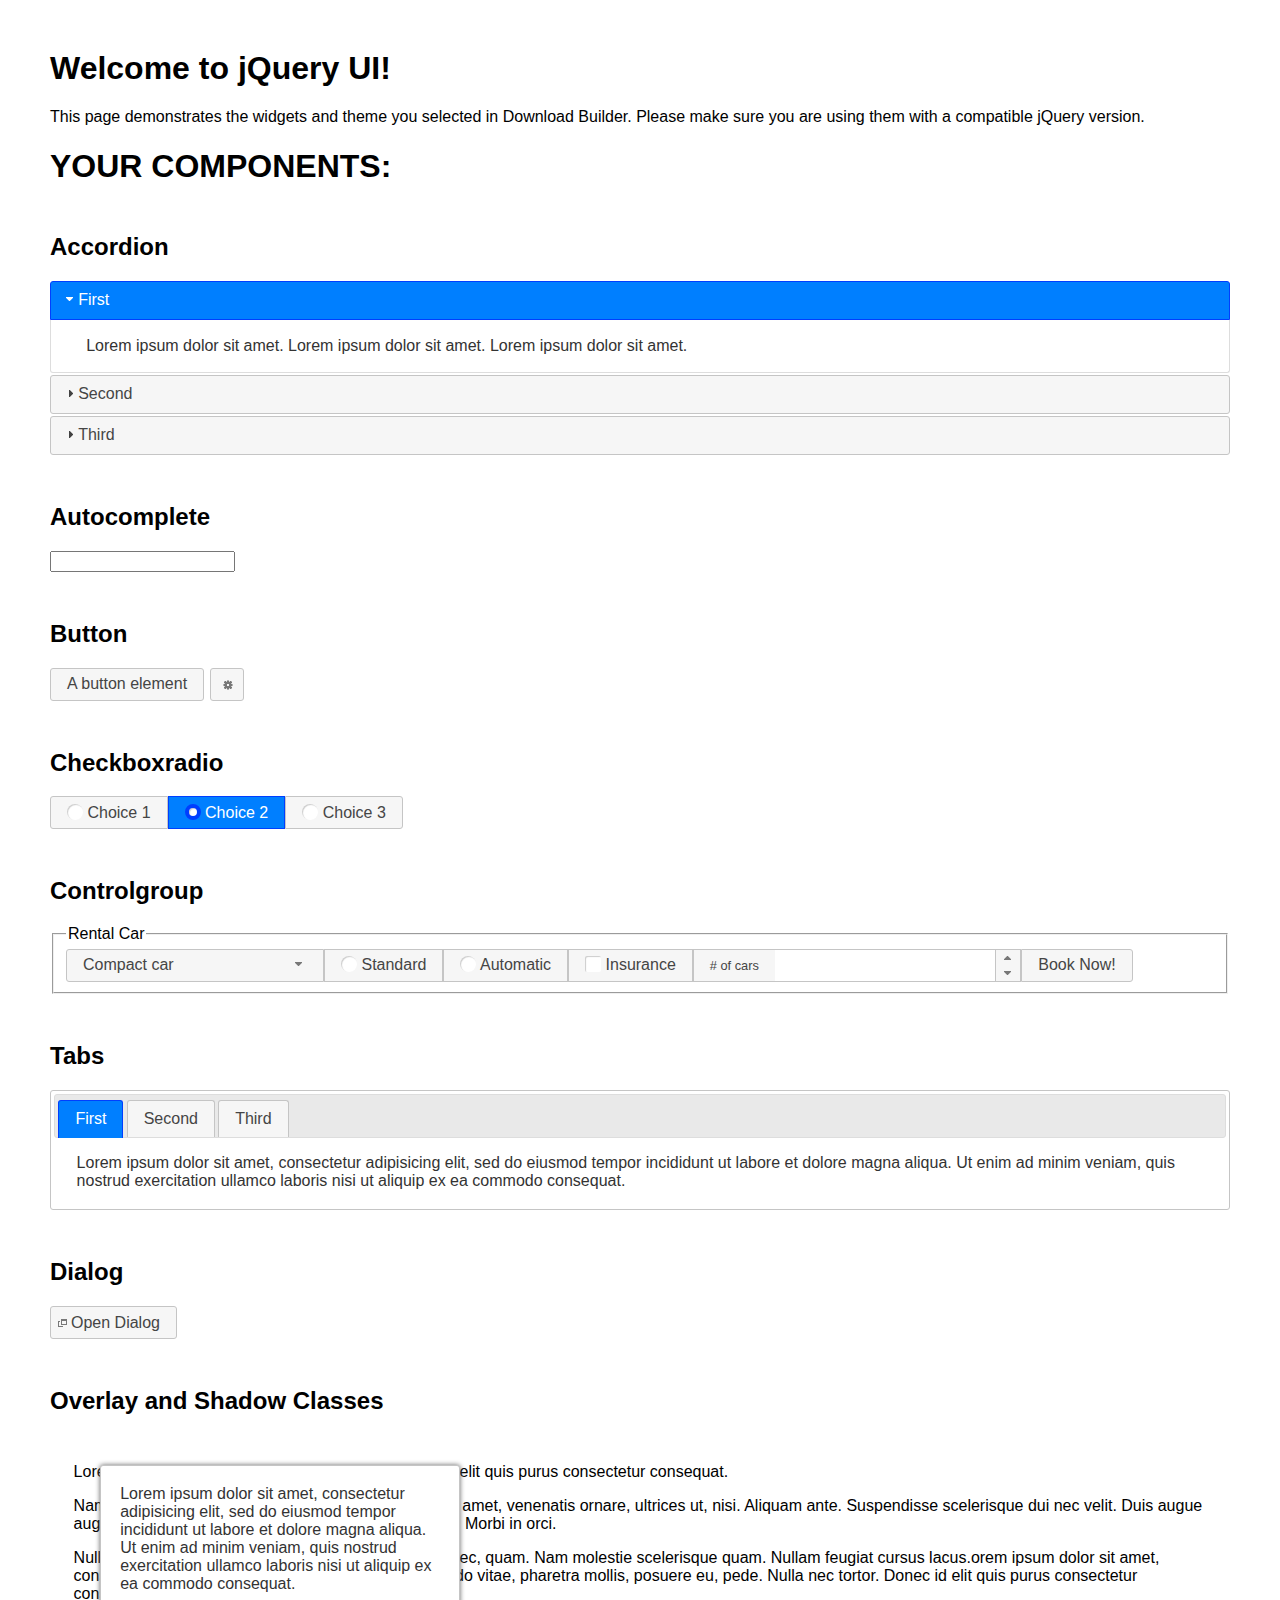
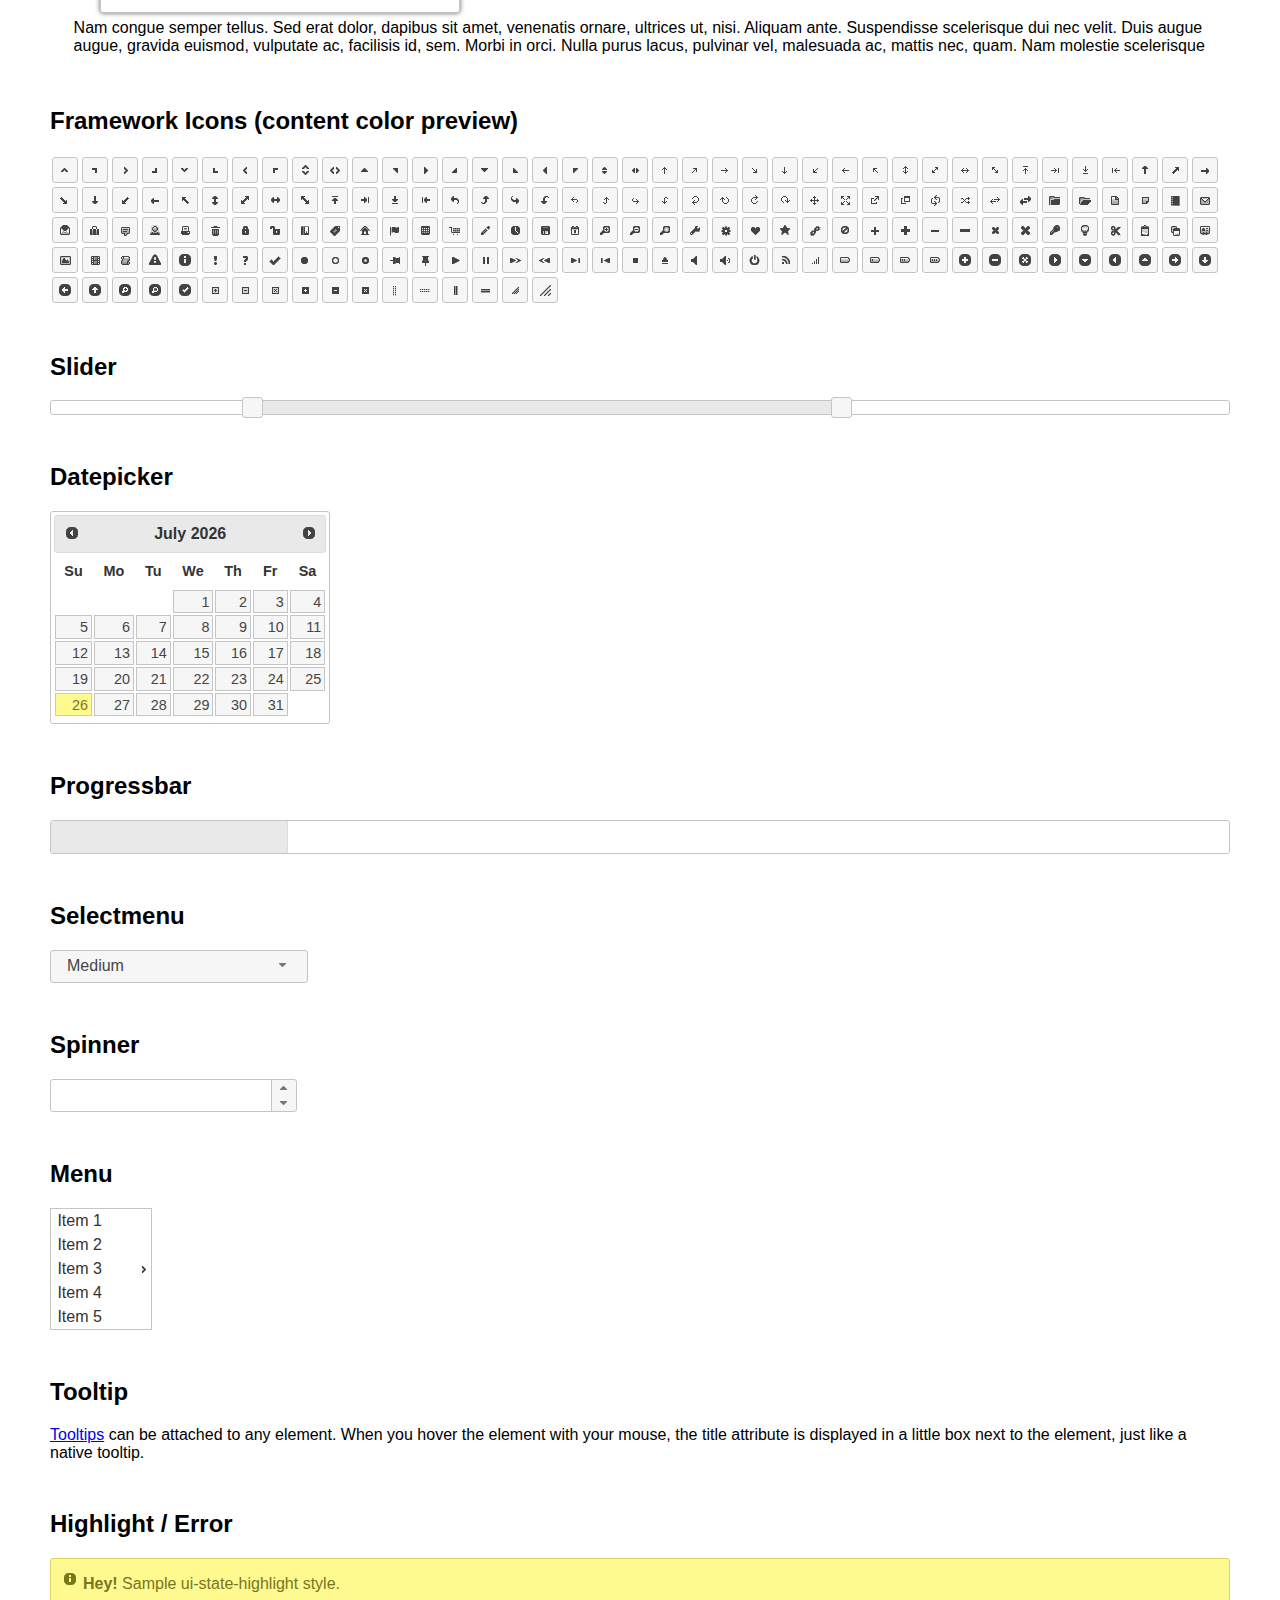
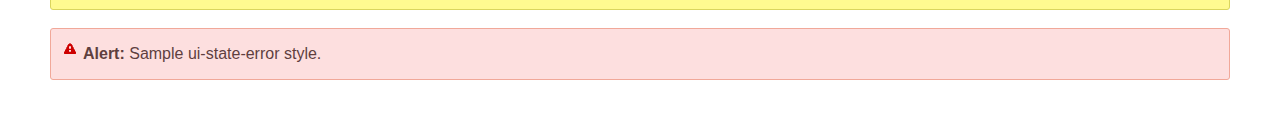
<file: src/main/resources/static/jquery/jquery-ui-1.13.2/index.html>
<!doctype html>
<html lang="us">
<head>
	<meta charset="utf-8">
	<title>jQuery UI Example Page</title>
	<link href="jquery-ui.css" rel="stylesheet">
	<style>
	body{
		font-family: "Trebuchet MS", sans-serif;
		margin: 50px;
	}
	.demoHeaders {
		margin-top: 2em;
	}
	#dialog-link {
		padding: .4em 1em .4em 20px;
		text-decoration: none;
		position: relative;
	}
	#dialog-link span.ui-icon {
		margin: 0 5px 0 0;
		position: absolute;
		left: .2em;
		top: 50%;
		margin-top: -8px;
	}
	#icons {
		margin: 0;
		padding: 0;
	}
	#icons li {
		margin: 2px;
		position: relative;
		padding: 4px 0;
		cursor: pointer;
		float: left;
		list-style: none;
	}
	#icons span.ui-icon {
		float: left;
		margin: 0 4px;
	}
	.fakewindowcontain .ui-widget-overlay {
		position: absolute;
	}
	select {
		width: 200px;
	}
	</style>
</head>
<body>

<h1>Welcome to jQuery UI!</h1>

<div class="ui-widget">
	<p>This page demonstrates the widgets and theme you selected in Download Builder. Please make sure you are using them with a compatible jQuery version.</p>
</div>

<h1>YOUR COMPONENTS:</h1>

<!-- Accordion -->
<h2 class="demoHeaders">Accordion</h2>
<div id="accordion">
	<h3>First</h3>
	<div>Lorem ipsum dolor sit amet. Lorem ipsum dolor sit amet. Lorem ipsum dolor sit amet.</div>
	<h3>Second</h3>
	<div>Phasellus mattis tincidunt nibh.</div>
	<h3>Third</h3>
	<div>Nam dui erat, auctor a, dignissim quis.</div>
</div>

<!-- Autocomplete -->
<h2 class="demoHeaders">Autocomplete</h2>
<div>
	<input id="autocomplete" title="type &quot;a&quot;">
</div>

<!-- Button -->
<h2 class="demoHeaders">Button</h2>
<button id="button">A button element</button>
<button id="button-icon">An icon-only button</button>

<!-- Checkboxradio -->
<h2 class="demoHeaders">Checkboxradio</h2>
<form style="margin-top: 1em;">
	<div id="radioset">
		<input type="radio" id="radio1" name="radio"><label for="radio1">Choice 1</label>
		<input type="radio" id="radio2" name="radio" checked="checked"><label for="radio2">Choice 2</label>
		<input type="radio" id="radio3" name="radio"><label for="radio3">Choice 3</label>
	</div>
</form>

<!-- Controlgroup -->
<h2 class="demoHeaders">Controlgroup</h2>
<fieldset>
	<legend>Rental Car</legend>
	<div id="controlgroup">
		<select id="car-type">
			<option>Compact car</option>
			<option>Midsize car</option>
			<option>Full size car</option>
			<option>SUV</option>
			<option>Luxury</option>
			<option>Truck</option>
			<option>Van</option>
		</select>
		<label for="transmission-standard">Standard</label>
		<input type="radio" name="transmission" id="transmission-standard">
		<label for="transmission-automatic">Automatic</label>
		<input type="radio" name="transmission" id="transmission-automatic">
		<label for="insurance">Insurance</label>
		<input type="checkbox" name="insurance" id="insurance">
		<label for="horizontal-spinner" class="ui-controlgroup-label"># of cars</label>
		<input id="horizontal-spinner" class="ui-spinner-input">
		<button>Book Now!</button>
	</div>
</fieldset>

<!-- Tabs -->
<h2 class="demoHeaders">Tabs</h2>
<div id="tabs">
	<ul>
		<li><a href="#tabs-1">First</a></li>
		<li><a href="#tabs-2">Second</a></li>
		<li><a href="#tabs-3">Third</a></li>
	</ul>
	<div id="tabs-1">Lorem ipsum dolor sit amet, consectetur adipisicing elit, sed do eiusmod tempor incididunt ut labore et dolore magna aliqua. Ut enim ad minim veniam, quis nostrud exercitation ullamco laboris nisi ut aliquip ex ea commodo consequat.</div>
	<div id="tabs-2">Phasellus mattis tincidunt nibh. Cras orci urna, blandit id, pretium vel, aliquet ornare, felis. Maecenas scelerisque sem non nisl. Fusce sed lorem in enim dictum bibendum.</div>
	<div id="tabs-3">Nam dui erat, auctor a, dignissim quis, sollicitudin eu, felis. Pellentesque nisi urna, interdum eget, sagittis et, consequat vestibulum, lacus. Mauris porttitor ullamcorper augue.</div>
</div>

<h2 class="demoHeaders">Dialog</h2>
<p>
	<button id="dialog-link" class="ui-button ui-corner-all ui-widget">
		<span class="ui-icon ui-icon-newwin"></span>Open Dialog
	</button>
</p>

<h2 class="demoHeaders">Overlay and Shadow Classes</h2>
<div style="position: relative; width: 96%; height: 200px; padding:1% 2%; overflow:hidden;" class="fakewindowcontain">
	<p>Lorem ipsum dolor sit amet,  Nulla nec tortor. Donec id elit quis purus consectetur consequat. </p><p>Nam congue semper tellus. Sed erat dolor, dapibus sit amet, venenatis ornare, ultrices ut, nisi. Aliquam ante. Suspendisse scelerisque dui nec velit. Duis augue augue, gravida euismod, vulputate ac, facilisis id, sem. Morbi in orci. </p><p>Nulla purus lacus, pulvinar vel, malesuada ac, mattis nec, quam. Nam molestie scelerisque quam. Nullam feugiat cursus lacus.orem ipsum dolor sit amet, consectetur adipiscing elit. Donec libero risus, commodo vitae, pharetra mollis, posuere eu, pede. Nulla nec tortor. Donec id elit quis purus consectetur consequat. </p><p>Nam congue semper tellus. Sed erat dolor, dapibus sit amet, venenatis ornare, ultrices ut, nisi. Aliquam ante. Suspendisse scelerisque dui nec velit. Duis augue augue, gravida euismod, vulputate ac, facilisis id, sem. Morbi in orci. Nulla purus lacus, pulvinar vel, malesuada ac, mattis nec, quam. Nam molestie scelerisque quam. </p><p>Nullam feugiat cursus lacus.orem ipsum dolor sit amet, consectetur adipiscing elit. Donec libero risus, commodo vitae, pharetra mollis, posuere eu, pede. Nulla nec tortor. Donec id elit quis purus consectetur consequat. Nam congue semper tellus. Sed erat dolor, dapibus sit amet, venenatis ornare, ultrices ut, nisi. Aliquam ante. </p><p>Suspendisse scelerisque dui nec velit. Duis augue augue, gravida euismod, vulputate ac, facilisis id, sem. Morbi in orci. Nulla purus lacus, pulvinar vel, malesuada ac, mattis nec, quam. Nam molestie scelerisque quam. Nullam feugiat cursus lacus.orem ipsum dolor sit amet, consectetur adipiscing elit. Donec libero risus, commodo vitae, pharetra mollis, posuere eu, pede. Nulla nec tortor. Donec id elit quis purus consectetur consequat. Nam congue semper tellus. Sed erat dolor, dapibus sit amet, venenatis ornare, ultrices ut, nisi. </p>

	<!-- ui-dialog -->
	<div class="ui-widget-overlay ui-front"></div>
	<div style="position: absolute; width: 320px; left: 50px; top: 30px; padding: 1.2em" class="ui-widget ui-front ui-widget-content ui-corner-all ui-widget-shadow">
		Lorem ipsum dolor sit amet, consectetur adipisicing elit, sed do eiusmod tempor incididunt ut labore et dolore magna aliqua. Ut enim ad minim veniam, quis nostrud exercitation ullamco laboris nisi ut aliquip ex ea commodo consequat.
	</div>

</div>

<!-- ui-dialog -->
<div id="dialog" title="Dialog Title">
	<p>Lorem ipsum dolor sit amet, consectetur adipisicing elit, sed do eiusmod tempor incididunt ut labore et dolore magna aliqua. Ut enim ad minim veniam, quis nostrud exercitation ullamco laboris nisi ut aliquip ex ea commodo consequat.</p>
</div>


<h2 class="demoHeaders">Framework Icons (content color preview)</h2>
<ul id="icons" class="ui-widget ui-helper-clearfix">
	<li class="ui-state-default ui-corner-all" title=".ui-icon-caret-1-n"><span class="ui-icon ui-icon-caret-1-n"></span></li>
	<li class="ui-state-default ui-corner-all" title=".ui-icon-caret-1-ne"><span class="ui-icon ui-icon-caret-1-ne"></span></li>
	<li class="ui-state-default ui-corner-all" title=".ui-icon-caret-1-e"><span class="ui-icon ui-icon-caret-1-e"></span></li>
	<li class="ui-state-default ui-corner-all" title=".ui-icon-caret-1-se"><span class="ui-icon ui-icon-caret-1-se"></span></li>
	<li class="ui-state-default ui-corner-all" title=".ui-icon-caret-1-s"><span class="ui-icon ui-icon-caret-1-s"></span></li>
	<li class="ui-state-default ui-corner-all" title=".ui-icon-caret-1-sw"><span class="ui-icon ui-icon-caret-1-sw"></span></li>
	<li class="ui-state-default ui-corner-all" title=".ui-icon-caret-1-w"><span class="ui-icon ui-icon-caret-1-w"></span></li>
	<li class="ui-state-default ui-corner-all" title=".ui-icon-caret-1-nw"><span class="ui-icon ui-icon-caret-1-nw"></span></li>
	<li class="ui-state-default ui-corner-all" title=".ui-icon-caret-2-n-s"><span class="ui-icon ui-icon-caret-2-n-s"></span></li>
	<li class="ui-state-default ui-corner-all" title=".ui-icon-caret-2-e-w"><span class="ui-icon ui-icon-caret-2-e-w"></span></li>
	<li class="ui-state-default ui-corner-all" title=".ui-icon-triangle-1-n"><span class="ui-icon ui-icon-triangle-1-n"></span></li>
	<li class="ui-state-default ui-corner-all" title=".ui-icon-triangle-1-ne"><span class="ui-icon ui-icon-triangle-1-ne"></span></li>
	<li class="ui-state-default ui-corner-all" title=".ui-icon-triangle-1-e"><span class="ui-icon ui-icon-triangle-1-e"></span></li>
	<li class="ui-state-default ui-corner-all" title=".ui-icon-triangle-1-se"><span class="ui-icon ui-icon-triangle-1-se"></span></li>
	<li class="ui-state-default ui-corner-all" title=".ui-icon-triangle-1-s"><span class="ui-icon ui-icon-triangle-1-s"></span></li>
	<li class="ui-state-default ui-corner-all" title=".ui-icon-triangle-1-sw"><span class="ui-icon ui-icon-triangle-1-sw"></span></li>
	<li class="ui-state-default ui-corner-all" title=".ui-icon-triangle-1-w"><span class="ui-icon ui-icon-triangle-1-w"></span></li>
	<li class="ui-state-default ui-corner-all" title=".ui-icon-triangle-1-nw"><span class="ui-icon ui-icon-triangle-1-nw"></span></li>
	<li class="ui-state-default ui-corner-all" title=".ui-icon-triangle-2-n-s"><span class="ui-icon ui-icon-triangle-2-n-s"></span></li>
	<li class="ui-state-default ui-corner-all" title=".ui-icon-triangle-2-e-w"><span class="ui-icon ui-icon-triangle-2-e-w"></span></li>
	<li class="ui-state-default ui-corner-all" title=".ui-icon-arrow-1-n"><span class="ui-icon ui-icon-arrow-1-n"></span></li>
	<li class="ui-state-default ui-corner-all" title=".ui-icon-arrow-1-ne"><span class="ui-icon ui-icon-arrow-1-ne"></span></li>
	<li class="ui-state-default ui-corner-all" title=".ui-icon-arrow-1-e"><span class="ui-icon ui-icon-arrow-1-e"></span></li>
	<li class="ui-state-default ui-corner-all" title=".ui-icon-arrow-1-se"><span class="ui-icon ui-icon-arrow-1-se"></span></li>
	<li class="ui-state-default ui-corner-all" title=".ui-icon-arrow-1-s"><span class="ui-icon ui-icon-arrow-1-s"></span></li>
	<li class="ui-state-default ui-corner-all" title=".ui-icon-arrow-1-sw"><span class="ui-icon ui-icon-arrow-1-sw"></span></li>
	<li class="ui-state-default ui-corner-all" title=".ui-icon-arrow-1-w"><span class="ui-icon ui-icon-arrow-1-w"></span></li>
	<li class="ui-state-default ui-corner-all" title=".ui-icon-arrow-1-nw"><span class="ui-icon ui-icon-arrow-1-nw"></span></li>
	<li class="ui-state-default ui-corner-all" title=".ui-icon-arrow-2-n-s"><span class="ui-icon ui-icon-arrow-2-n-s"></span></li>
	<li class="ui-state-default ui-corner-all" title=".ui-icon-arrow-2-ne-sw"><span class="ui-icon ui-icon-arrow-2-ne-sw"></span></li>
	<li class="ui-state-default ui-corner-all" title=".ui-icon-arrow-2-e-w"><span class="ui-icon ui-icon-arrow-2-e-w"></span></li>
	<li class="ui-state-default ui-corner-all" title=".ui-icon-arrow-2-se-nw"><span class="ui-icon ui-icon-arrow-2-se-nw"></span></li>
	<li class="ui-state-default ui-corner-all" title=".ui-icon-arrowstop-1-n"><span class="ui-icon ui-icon-arrowstop-1-n"></span></li>
	<li class="ui-state-default ui-corner-all" title=".ui-icon-arrowstop-1-e"><span class="ui-icon ui-icon-arrowstop-1-e"></span></li>
	<li class="ui-state-default ui-corner-all" title=".ui-icon-arrowstop-1-s"><span class="ui-icon ui-icon-arrowstop-1-s"></span></li>
	<li class="ui-state-default ui-corner-all" title=".ui-icon-arrowstop-1-w"><span class="ui-icon ui-icon-arrowstop-1-w"></span></li>
	<li class="ui-state-default ui-corner-all" title=".ui-icon-arrowthick-1-n"><span class="ui-icon ui-icon-arrowthick-1-n"></span></li>
	<li class="ui-state-default ui-corner-all" title=".ui-icon-arrowthick-1-ne"><span class="ui-icon ui-icon-arrowthick-1-ne"></span></li>
	<li class="ui-state-default ui-corner-all" title=".ui-icon-arrowthick-1-e"><span class="ui-icon ui-icon-arrowthick-1-e"></span></li>
	<li class="ui-state-default ui-corner-all" title=".ui-icon-arrowthick-1-se"><span class="ui-icon ui-icon-arrowthick-1-se"></span></li>
	<li class="ui-state-default ui-corner-all" title=".ui-icon-arrowthick-1-s"><span class="ui-icon ui-icon-arrowthick-1-s"></span></li>
	<li class="ui-state-default ui-corner-all" title=".ui-icon-arrowthick-1-sw"><span class="ui-icon ui-icon-arrowthick-1-sw"></span></li>
	<li class="ui-state-default ui-corner-all" title=".ui-icon-arrowthick-1-w"><span class="ui-icon ui-icon-arrowthick-1-w"></span></li>
	<li class="ui-state-default ui-corner-all" title=".ui-icon-arrowthick-1-nw"><span class="ui-icon ui-icon-arrowthick-1-nw"></span></li>
	<li class="ui-state-default ui-corner-all" title=".ui-icon-arrowthick-2-n-s"><span class="ui-icon ui-icon-arrowthick-2-n-s"></span></li>
	<li class="ui-state-default ui-corner-all" title=".ui-icon-arrowthick-2-ne-sw"><span class="ui-icon ui-icon-arrowthick-2-ne-sw"></span></li>
	<li class="ui-state-default ui-corner-all" title=".ui-icon-arrowthick-2-e-w"><span class="ui-icon ui-icon-arrowthick-2-e-w"></span></li>
	<li class="ui-state-default ui-corner-all" title=".ui-icon-arrowthick-2-se-nw"><span class="ui-icon ui-icon-arrowthick-2-se-nw"></span></li>
	<li class="ui-state-default ui-corner-all" title=".ui-icon-arrowthickstop-1-n"><span class="ui-icon ui-icon-arrowthickstop-1-n"></span></li>
	<li class="ui-state-default ui-corner-all" title=".ui-icon-arrowthickstop-1-e"><span class="ui-icon ui-icon-arrowthickstop-1-e"></span></li>
	<li class="ui-state-default ui-corner-all" title=".ui-icon-arrowthickstop-1-s"><span class="ui-icon ui-icon-arrowthickstop-1-s"></span></li>
	<li class="ui-state-default ui-corner-all" title=".ui-icon-arrowthickstop-1-w"><span class="ui-icon ui-icon-arrowthickstop-1-w"></span></li>
	<li class="ui-state-default ui-corner-all" title=".ui-icon-arrowreturnthick-1-w"><span class="ui-icon ui-icon-arrowreturnthick-1-w"></span></li>
	<li class="ui-state-default ui-corner-all" title=".ui-icon-arrowreturnthick-1-n"><span class="ui-icon ui-icon-arrowreturnthick-1-n"></span></li>
	<li class="ui-state-default ui-corner-all" title=".ui-icon-arrowreturnthick-1-e"><span class="ui-icon ui-icon-arrowreturnthick-1-e"></span></li>
	<li class="ui-state-default ui-corner-all" title=".ui-icon-arrowreturnthick-1-s"><span class="ui-icon ui-icon-arrowreturnthick-1-s"></span></li>
	<li class="ui-state-default ui-corner-all" title=".ui-icon-arrowreturn-1-w"><span class="ui-icon ui-icon-arrowreturn-1-w"></span></li>
	<li class="ui-state-default ui-corner-all" title=".ui-icon-arrowreturn-1-n"><span class="ui-icon ui-icon-arrowreturn-1-n"></span></li>
	<li class="ui-state-default ui-corner-all" title=".ui-icon-arrowreturn-1-e"><span class="ui-icon ui-icon-arrowreturn-1-e"></span></li>
	<li class="ui-state-default ui-corner-all" title=".ui-icon-arrowreturn-1-s"><span class="ui-icon ui-icon-arrowreturn-1-s"></span></li>
	<li class="ui-state-default ui-corner-all" title=".ui-icon-arrowrefresh-1-w"><span class="ui-icon ui-icon-arrowrefresh-1-w"></span></li>
	<li class="ui-state-default ui-corner-all" title=".ui-icon-arrowrefresh-1-n"><span class="ui-icon ui-icon-arrowrefresh-1-n"></span></li>
	<li class="ui-state-default ui-corner-all" title=".ui-icon-arrowrefresh-1-e"><span class="ui-icon ui-icon-arrowrefresh-1-e"></span></li>
	<li class="ui-state-default ui-corner-all" title=".ui-icon-arrowrefresh-1-s"><span class="ui-icon ui-icon-arrowrefresh-1-s"></span></li>
	<li class="ui-state-default ui-corner-all" title=".ui-icon-arrow-4"><span class="ui-icon ui-icon-arrow-4"></span></li>
	<li class="ui-state-default ui-corner-all" title=".ui-icon-arrow-4-diag"><span class="ui-icon ui-icon-arrow-4-diag"></span></li>
	<li class="ui-state-default ui-corner-all" title=".ui-icon-extlink"><span class="ui-icon ui-icon-extlink"></span></li>
	<li class="ui-state-default ui-corner-all" title=".ui-icon-newwin"><span class="ui-icon ui-icon-newwin"></span></li>
	<li class="ui-state-default ui-corner-all" title=".ui-icon-refresh"><span class="ui-icon ui-icon-refresh"></span></li>
	<li class="ui-state-default ui-corner-all" title=".ui-icon-shuffle"><span class="ui-icon ui-icon-shuffle"></span></li>
	<li class="ui-state-default ui-corner-all" title=".ui-icon-transfer-e-w"><span class="ui-icon ui-icon-transfer-e-w"></span></li>
	<li class="ui-state-default ui-corner-all" title=".ui-icon-transferthick-e-w"><span class="ui-icon ui-icon-transferthick-e-w"></span></li>
	<li class="ui-state-default ui-corner-all" title=".ui-icon-folder-collapsed"><span class="ui-icon ui-icon-folder-collapsed"></span></li>
	<li class="ui-state-default ui-corner-all" title=".ui-icon-folder-open"><span class="ui-icon ui-icon-folder-open"></span></li>
	<li class="ui-state-default ui-corner-all" title=".ui-icon-document"><span class="ui-icon ui-icon-document"></span></li>
	<li class="ui-state-default ui-corner-all" title=".ui-icon-document-b"><span class="ui-icon ui-icon-document-b"></span></li>
	<li class="ui-state-default ui-corner-all" title=".ui-icon-note"><span class="ui-icon ui-icon-note"></span></li>
	<li class="ui-state-default ui-corner-all" title=".ui-icon-mail-closed"><span class="ui-icon ui-icon-mail-closed"></span></li>
	<li class="ui-state-default ui-corner-all" title=".ui-icon-mail-open"><span class="ui-icon ui-icon-mail-open"></span></li>
	<li class="ui-state-default ui-corner-all" title=".ui-icon-suitcase"><span class="ui-icon ui-icon-suitcase"></span></li>
	<li class="ui-state-default ui-corner-all" title=".ui-icon-comment"><span class="ui-icon ui-icon-comment"></span></li>
	<li class="ui-state-default ui-corner-all" title=".ui-icon-person"><span class="ui-icon ui-icon-person"></span></li>
	<li class="ui-state-default ui-corner-all" title=".ui-icon-print"><span class="ui-icon ui-icon-print"></span></li>
	<li class="ui-state-default ui-corner-all" title=".ui-icon-trash"><span class="ui-icon ui-icon-trash"></span></li>
	<li class="ui-state-default ui-corner-all" title=".ui-icon-locked"><span class="ui-icon ui-icon-locked"></span></li>
	<li class="ui-state-default ui-corner-all" title=".ui-icon-unlocked"><span class="ui-icon ui-icon-unlocked"></span></li>
	<li class="ui-state-default ui-corner-all" title=".ui-icon-bookmark"><span class="ui-icon ui-icon-bookmark"></span></li>
	<li class="ui-state-default ui-corner-all" title=".ui-icon-tag"><span class="ui-icon ui-icon-tag"></span></li>
	<li class="ui-state-default ui-corner-all" title=".ui-icon-home"><span class="ui-icon ui-icon-home"></span></li>
	<li class="ui-state-default ui-corner-all" title=".ui-icon-flag"><span class="ui-icon ui-icon-flag"></span></li>
	<li class="ui-state-default ui-corner-all" title=".ui-icon-calculator"><span class="ui-icon ui-icon-calculator"></span></li>
	<li class="ui-state-default ui-corner-all" title=".ui-icon-cart"><span class="ui-icon ui-icon-cart"></span></li>
	<li class="ui-state-default ui-corner-all" title=".ui-icon-pencil"><span class="ui-icon ui-icon-pencil"></span></li>
	<li class="ui-state-default ui-corner-all" title=".ui-icon-clock"><span class="ui-icon ui-icon-clock"></span></li>
	<li class="ui-state-default ui-corner-all" title=".ui-icon-disk"><span class="ui-icon ui-icon-disk"></span></li>
	<li class="ui-state-default ui-corner-all" title=".ui-icon-calendar"><span class="ui-icon ui-icon-calendar"></span></li>
	<li class="ui-state-default ui-corner-all" title=".ui-icon-zoomin"><span class="ui-icon ui-icon-zoomin"></span></li>
	<li class="ui-state-default ui-corner-all" title=".ui-icon-zoomout"><span class="ui-icon ui-icon-zoomout"></span></li>
	<li class="ui-state-default ui-corner-all" title=".ui-icon-search"><span class="ui-icon ui-icon-search"></span></li>
	<li class="ui-state-default ui-corner-all" title=".ui-icon-wrench"><span class="ui-icon ui-icon-wrench"></span></li>
	<li class="ui-state-default ui-corner-all" title=".ui-icon-gear"><span class="ui-icon ui-icon-gear"></span></li>
	<li class="ui-state-default ui-corner-all" title=".ui-icon-heart"><span class="ui-icon ui-icon-heart"></span></li>
	<li class="ui-state-default ui-corner-all" title=".ui-icon-star"><span class="ui-icon ui-icon-star"></span></li>
	<li class="ui-state-default ui-corner-all" title=".ui-icon-link"><span class="ui-icon ui-icon-link"></span></li>
	<li class="ui-state-default ui-corner-all" title=".ui-icon-cancel"><span class="ui-icon ui-icon-cancel"></span></li>
	<li class="ui-state-default ui-corner-all" title=".ui-icon-plus"><span class="ui-icon ui-icon-plus"></span></li>
	<li class="ui-state-default ui-corner-all" title=".ui-icon-plusthick"><span class="ui-icon ui-icon-plusthick"></span></li>
	<li class="ui-state-default ui-corner-all" title=".ui-icon-minus"><span class="ui-icon ui-icon-minus"></span></li>
	<li class="ui-state-default ui-corner-all" title=".ui-icon-minusthick"><span class="ui-icon ui-icon-minusthick"></span></li>
	<li class="ui-state-default ui-corner-all" title=".ui-icon-close"><span class="ui-icon ui-icon-close"></span></li>
	<li class="ui-state-default ui-corner-all" title=".ui-icon-closethick"><span class="ui-icon ui-icon-closethick"></span></li>
	<li class="ui-state-default ui-corner-all" title=".ui-icon-key"><span class="ui-icon ui-icon-key"></span></li>
	<li class="ui-state-default ui-corner-all" title=".ui-icon-lightbulb"><span class="ui-icon ui-icon-lightbulb"></span></li>
	<li class="ui-state-default ui-corner-all" title=".ui-icon-scissors"><span class="ui-icon ui-icon-scissors"></span></li>
	<li class="ui-state-default ui-corner-all" title=".ui-icon-clipboard"><span class="ui-icon ui-icon-clipboard"></span></li>
	<li class="ui-state-default ui-corner-all" title=".ui-icon-copy"><span class="ui-icon ui-icon-copy"></span></li>
	<li class="ui-state-default ui-corner-all" title=".ui-icon-contact"><span class="ui-icon ui-icon-contact"></span></li>
	<li class="ui-state-default ui-corner-all" title=".ui-icon-image"><span class="ui-icon ui-icon-image"></span></li>
	<li class="ui-state-default ui-corner-all" title=".ui-icon-video"><span class="ui-icon ui-icon-video"></span></li>
	<li class="ui-state-default ui-corner-all" title=".ui-icon-script"><span class="ui-icon ui-icon-script"></span></li>
	<li class="ui-state-default ui-corner-all" title=".ui-icon-alert"><span class="ui-icon ui-icon-alert"></span></li>
	<li class="ui-state-default ui-corner-all" title=".ui-icon-info"><span class="ui-icon ui-icon-info"></span></li>
	<li class="ui-state-default ui-corner-all" title=".ui-icon-notice"><span class="ui-icon ui-icon-notice"></span></li>
	<li class="ui-state-default ui-corner-all" title=".ui-icon-help"><span class="ui-icon ui-icon-help"></span></li>
	<li class="ui-state-default ui-corner-all" title=".ui-icon-check"><span class="ui-icon ui-icon-check"></span></li>
	<li class="ui-state-default ui-corner-all" title=".ui-icon-bullet"><span class="ui-icon ui-icon-bullet"></span></li>
	<li class="ui-state-default ui-corner-all" title=".ui-icon-radio-off"><span class="ui-icon ui-icon-radio-off"></span></li>
	<li class="ui-state-default ui-corner-all" title=".ui-icon-radio-on"><span class="ui-icon ui-icon-radio-on"></span></li>
	<li class="ui-state-default ui-corner-all" title=".ui-icon-pin-w"><span class="ui-icon ui-icon-pin-w"></span></li>
	<li class="ui-state-default ui-corner-all" title=".ui-icon-pin-s"><span class="ui-icon ui-icon-pin-s"></span></li>
	<li class="ui-state-default ui-corner-all" title=".ui-icon-play"><span class="ui-icon ui-icon-play"></span></li>
	<li class="ui-state-default ui-corner-all" title=".ui-icon-pause"><span class="ui-icon ui-icon-pause"></span></li>
	<li class="ui-state-default ui-corner-all" title=".ui-icon-seek-next"><span class="ui-icon ui-icon-seek-next"></span></li>
	<li class="ui-state-default ui-corner-all" title=".ui-icon-seek-prev"><span class="ui-icon ui-icon-seek-prev"></span></li>
	<li class="ui-state-default ui-corner-all" title=".ui-icon-seek-end"><span class="ui-icon ui-icon-seek-end"></span></li>
	<li class="ui-state-default ui-corner-all" title=".ui-icon-seek-first"><span class="ui-icon ui-icon-seek-first"></span></li>
	<li class="ui-state-default ui-corner-all" title=".ui-icon-stop"><span class="ui-icon ui-icon-stop"></span></li>
	<li class="ui-state-default ui-corner-all" title=".ui-icon-eject"><span class="ui-icon ui-icon-eject"></span></li>
	<li class="ui-state-default ui-corner-all" title=".ui-icon-volume-off"><span class="ui-icon ui-icon-volume-off"></span></li>
	<li class="ui-state-default ui-corner-all" title=".ui-icon-volume-on"><span class="ui-icon ui-icon-volume-on"></span></li>
	<li class="ui-state-default ui-corner-all" title=".ui-icon-power"><span class="ui-icon ui-icon-power"></span></li>
	<li class="ui-state-default ui-corner-all" title=".ui-icon-signal-diag"><span class="ui-icon ui-icon-signal-diag"></span></li>
	<li class="ui-state-default ui-corner-all" title=".ui-icon-signal"><span class="ui-icon ui-icon-signal"></span></li>
	<li class="ui-state-default ui-corner-all" title=".ui-icon-battery-0"><span class="ui-icon ui-icon-battery-0"></span></li>
	<li class="ui-state-default ui-corner-all" title=".ui-icon-battery-1"><span class="ui-icon ui-icon-battery-1"></span></li>
	<li class="ui-state-default ui-corner-all" title=".ui-icon-battery-2"><span class="ui-icon ui-icon-battery-2"></span></li>
	<li class="ui-state-default ui-corner-all" title=".ui-icon-battery-3"><span class="ui-icon ui-icon-battery-3"></span></li>
	<li class="ui-state-default ui-corner-all" title=".ui-icon-circle-plus"><span class="ui-icon ui-icon-circle-plus"></span></li>
	<li class="ui-state-default ui-corner-all" title=".ui-icon-circle-minus"><span class="ui-icon ui-icon-circle-minus"></span></li>
	<li class="ui-state-default ui-corner-all" title=".ui-icon-circle-close"><span class="ui-icon ui-icon-circle-close"></span></li>
	<li class="ui-state-default ui-corner-all" title=".ui-icon-circle-triangle-e"><span class="ui-icon ui-icon-circle-triangle-e"></span></li>
	<li class="ui-state-default ui-corner-all" title=".ui-icon-circle-triangle-s"><span class="ui-icon ui-icon-circle-triangle-s"></span></li>
	<li class="ui-state-default ui-corner-all" title=".ui-icon-circle-triangle-w"><span class="ui-icon ui-icon-circle-triangle-w"></span></li>
	<li class="ui-state-default ui-corner-all" title=".ui-icon-circle-triangle-n"><span class="ui-icon ui-icon-circle-triangle-n"></span></li>
	<li class="ui-state-default ui-corner-all" title=".ui-icon-circle-arrow-e"><span class="ui-icon ui-icon-circle-arrow-e"></span></li>
	<li class="ui-state-default ui-corner-all" title=".ui-icon-circle-arrow-s"><span class="ui-icon ui-icon-circle-arrow-s"></span></li>
	<li class="ui-state-default ui-corner-all" title=".ui-icon-circle-arrow-w"><span class="ui-icon ui-icon-circle-arrow-w"></span></li>
	<li class="ui-state-default ui-corner-all" title=".ui-icon-circle-arrow-n"><span class="ui-icon ui-icon-circle-arrow-n"></span></li>
	<li class="ui-state-default ui-corner-all" title=".ui-icon-circle-zoomin"><span class="ui-icon ui-icon-circle-zoomin"></span></li>
	<li class="ui-state-default ui-corner-all" title=".ui-icon-circle-zoomout"><span class="ui-icon ui-icon-circle-zoomout"></span></li>
	<li class="ui-state-default ui-corner-all" title=".ui-icon-circle-check"><span class="ui-icon ui-icon-circle-check"></span></li>
	<li class="ui-state-default ui-corner-all" title=".ui-icon-circlesmall-plus"><span class="ui-icon ui-icon-circlesmall-plus"></span></li>
	<li class="ui-state-default ui-corner-all" title=".ui-icon-circlesmall-minus"><span class="ui-icon ui-icon-circlesmall-minus"></span></li>
	<li class="ui-state-default ui-corner-all" title=".ui-icon-circlesmall-close"><span class="ui-icon ui-icon-circlesmall-close"></span></li>
	<li class="ui-state-default ui-corner-all" title=".ui-icon-squaresmall-plus"><span class="ui-icon ui-icon-squaresmall-plus"></span></li>
	<li class="ui-state-default ui-corner-all" title=".ui-icon-squaresmall-minus"><span class="ui-icon ui-icon-squaresmall-minus"></span></li>
	<li class="ui-state-default ui-corner-all" title=".ui-icon-squaresmall-close"><span class="ui-icon ui-icon-squaresmall-close"></span></li>
	<li class="ui-state-default ui-corner-all" title=".ui-icon-grip-dotted-vertical"><span class="ui-icon ui-icon-grip-dotted-vertical"></span></li>
	<li class="ui-state-default ui-corner-all" title=".ui-icon-grip-dotted-horizontal"><span class="ui-icon ui-icon-grip-dotted-horizontal"></span></li>
	<li class="ui-state-default ui-corner-all" title=".ui-icon-grip-solid-vertical"><span class="ui-icon ui-icon-grip-solid-vertical"></span></li>
	<li class="ui-state-default ui-corner-all" title=".ui-icon-grip-solid-horizontal"><span class="ui-icon ui-icon-grip-solid-horizontal"></span></li>
	<li class="ui-state-default ui-corner-all" title=".ui-icon-gripsmall-diagonal-se"><span class="ui-icon ui-icon-gripsmall-diagonal-se"></span></li>
	<li class="ui-state-default ui-corner-all" title=".ui-icon-grip-diagonal-se"><span class="ui-icon ui-icon-grip-diagonal-se"></span></li>
</ul>

<!-- Slider -->
<h2 class="demoHeaders">Slider</h2>
<div id="slider"></div>

<!-- Datepicker -->
<h2 class="demoHeaders">Datepicker</h2>
<div id="datepicker"></div>

<!-- Progressbar -->
<h2 class="demoHeaders">Progressbar</h2>
<div id="progressbar"></div>

<!-- Progressbar -->
<h2 class="demoHeaders">Selectmenu</h2>
<select id="selectmenu">
	<option>Slower</option>
	<option>Slow</option>
	<option selected="selected">Medium</option>
	<option>Fast</option>
	<option>Faster</option>
</select>

<!-- Spinner -->
<h2 class="demoHeaders">Spinner</h2>
<input id="spinner">

<!-- Menu -->
<h2 class="demoHeaders">Menu</h2>
<ul style="width:100px;" id="menu">
	<li><div>Item 1</div></li>
	<li><div>Item 2</div></li>
	<li><div>Item 3</div>
		<ul>
			<li><div>Item 3-1</div></li>
			<li><div>Item 3-2</div></li>
			<li><div>Item 3-3</div></li>
			<li><div>Item 3-4</div></li>
			<li><div>Item 3-5</div></li>
		</ul>
	</li>
	<li><div>Item 4</div></li>
	<li><div>Item 5</div></li>
</ul>

<!-- Tooltip -->
<h2 class="demoHeaders">Tooltip</h2>
<p id="tooltip">
	<a href="#" title="That&apos;s what this widget is">Tooltips</a> can be attached to any element. When you hover
the element with your mouse, the title attribute is displayed in a little box next to the element, just like a native tooltip.
</p>

<!-- Highlight / Error -->
<h2 class="demoHeaders">Highlight / Error</h2>
<div class="ui-widget">
	<div class="ui-state-highlight ui-corner-all" style="margin-top: 20px; padding: 0 .7em;">
		<p><span class="ui-icon ui-icon-info" style="float: left; margin-right: .3em;"></span>
		<strong>Hey!</strong> Sample ui-state-highlight style.</p>
	</div>
</div>
<br>
<div class="ui-widget">
	<div class="ui-state-error ui-corner-all" style="padding: 0 .7em;">
		<p><span class="ui-icon ui-icon-alert" style="float: left; margin-right: .3em;"></span>
		<strong>Alert:</strong> Sample ui-state-error style.</p>
	</div>
</div>

<script src="external/jquery/jquery.js"></script>
<script src="jquery-ui.js"></script>
<script>
$( "#accordion" ).accordion();

var availableTags = [
	"ActionScript",
	"AppleScript",
	"Asp",
	"BASIC",
	"C",
	"C++",
	"Clojure",
	"COBOL",
	"ColdFusion",
	"Erlang",
	"Fortran",
	"Groovy",
	"Haskell",
	"Java",
	"JavaScript",
	"Lisp",
	"Perl",
	"PHP",
	"Python",
	"Ruby",
	"Scala",
	"Scheme"
];
$( "#autocomplete" ).autocomplete({
	source: availableTags
});

$( "#button" ).button();
$( "#button-icon" ).button({
	icon: "ui-icon-gear",
	showLabel: false
});

$( "#radioset" ).buttonset();

$( "#controlgroup" ).controlgroup();

$( "#tabs" ).tabs();

$( "#dialog" ).dialog({
	autoOpen: false,
	width: 400,
	buttons: [
		{
			text: "Ok",
			click: function() {
				$( this ).dialog( "close" );
			}
		},
		{
			text: "Cancel",
			click: function() {
				$( this ).dialog( "close" );
			}
		}
	]
});

// Link to open the dialog
$( "#dialog-link" ).click(function( event ) {
	$( "#dialog" ).dialog( "open" );
	event.preventDefault();
});

$( "#datepicker" ).datepicker({
	inline: true
});

$( "#slider" ).slider({
	range: true,
	values: [ 17, 67 ]
});

$( "#progressbar" ).progressbar({
	value: 20
});

$( "#spinner" ).spinner();

$( "#menu" ).menu();

$( "#tooltip" ).tooltip();

$( "#selectmenu" ).selectmenu();

// Hover states on the static widgets
$( "#dialog-link, #icons li" ).hover(
	function() {
		$( this ).addClass( "ui-state-hover" );
	},
	function() {
		$( this ).removeClass( "ui-state-hover" );
	}
);
</script>
</body>
</html>
</file>
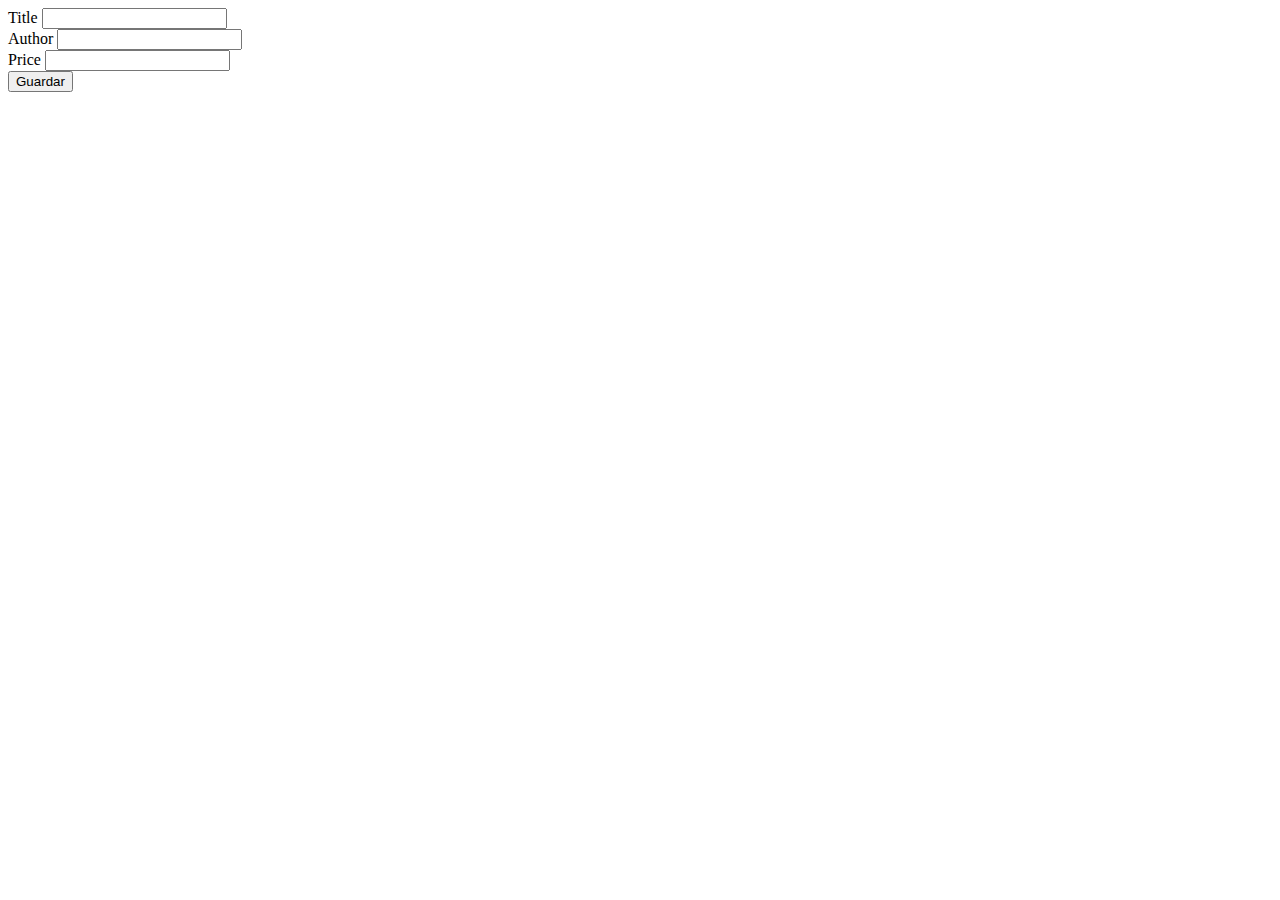
<file: src/main/resources/templates/book-form.html>
<!DOCTYPE html>
<html lang="en">
<head>
    <meta charset="UTF-8">
    <title>Title</title>
    <link href="https://cdn.jsdelivr.net/npm/bootstrap@5.2.0/dist/css/bootstrap.min.css" rel="stylesheet" integrity="sha384-gH2yIJqKdNHPEq0n4Mqa/HGKIhSkIHeL5AyhkYV8i59U5AR6csBvApHHNl/vI1Bx" crossorigin="anonymous">
</head>
<body>


<div class="container text-center">
    <div class="row">
        <div class="col">

        </div>
        <div class="col">


            <form th:action="@{/books}" method="POST" th:object="${book}">

                <input type="hidden" th:field="*{id}">

                <div class="mb-3">
                    <label for="title" class="form-label">Title</label>
                    <input type="text" class="form-control" id="title" th:field="*{title}">
                </div>
                <div class="mb-3">
                    <label for="author" class="form-label">Author</label>
                    <input type="text" class="form-control" id="author" th:field="*{author}">
                </div>
                <div class="mb-3">
                    <label for="price" class="form-label">Price</label>
                    <input type="number" step="0.01" class="form-control" id="price" th:field="*{price}">
                </div>
                <button type="submit" class="btn btn-primary">Guardar</button>
            </form>

        </div>
        <div class="col">

        </div>
    </div>
</div>
<script src="https://cdn.jsdelivr.net/npm/bootstrap@5.2.0/dist/js/bootstrap.bundle.min.js" integrity="sha384-A3rJD856KowSb7dwlZdYEkO39Gagi7vIsF0jrRAoQmDKKtQBHUuLZ9AsSv4jD4Xa" crossorigin="anonymous"></script>
</body>
</html>
</file>
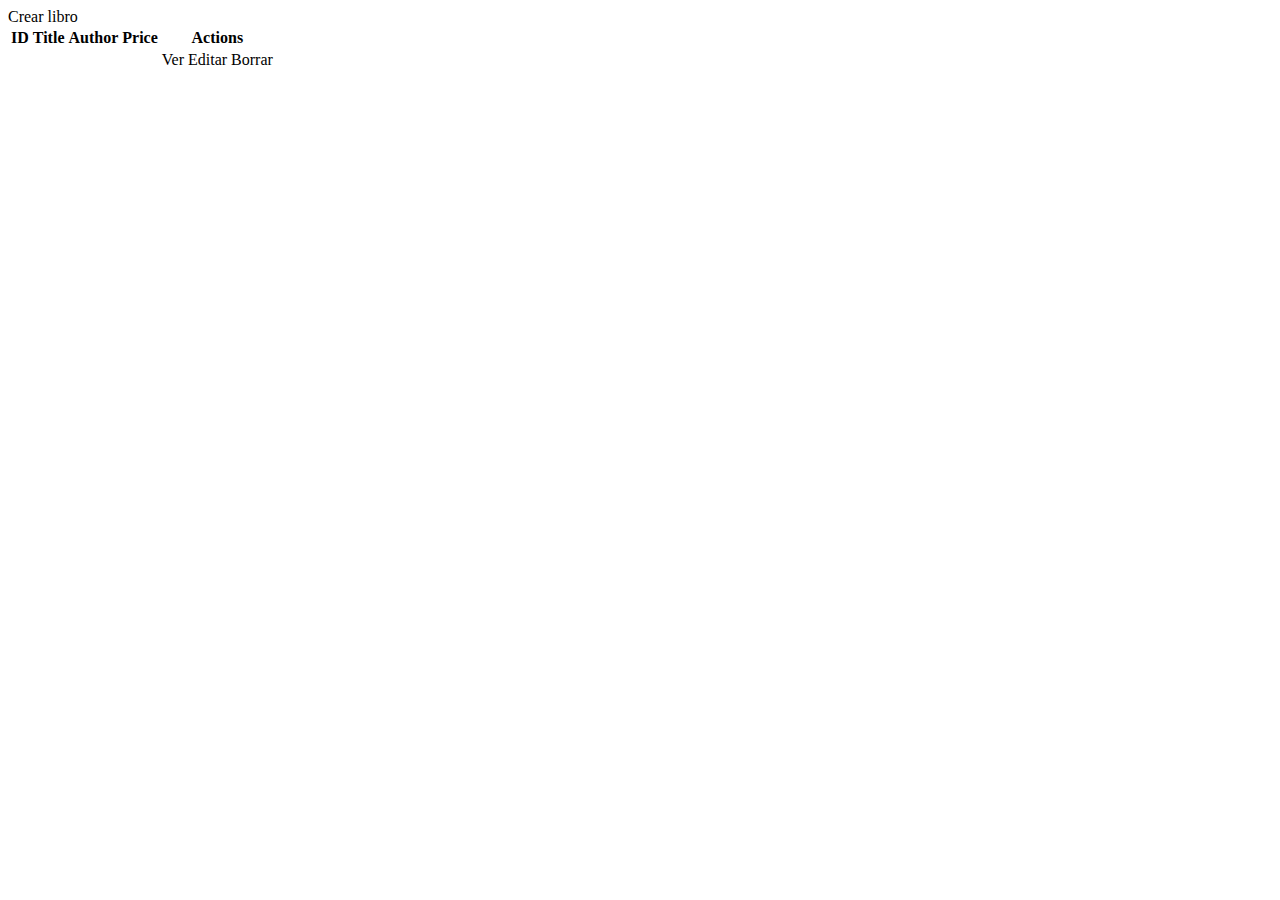
<file: src/main/resources/templates/book-list.html>
<!DOCTYPE html>
<html lang="en" xmlns:th="http://www.thymeleaf.org/">
<head>
    <meta charset="UTF-8">
    <title>Product List</title>
    <link href="https://cdn.jsdelivr.net/npm/bootstrap@5.2.0/dist/css/bootstrap.min.css" rel="stylesheet" integrity="sha384-gH2yIJqKdNHPEq0n4Mqa/HGKIhSkIHeL5AyhkYV8i59U5AR6csBvApHHNl/vI1Bx" crossorigin="anonymous">
</head>
<body>


<div class="container text-center mt-5">
    <div class="row">
        <div class="col-2">

        </div>
        <div class="col-8">

            <a class="btn btn-info" th:href="@{/books/form}">Crear libro</a>

            <table class="table">
                <thead>
                <tr>
                    <th scope="col">ID</th>
                    <th scope="col">Title</th>
                    <th scope="col">Author</th>
                    <th scope="col">Price</th>
                    <th scope="col">Actions</th>
                </tr>
                </thead>
                <tbody>
                <tr th:each="book: ${books}">
                    <th scope="row" th:text="${book.id}"></th>
                    <td th:text="${book.title}"></td>
                    <td th:text="${book.author}"></td>
                    <td th:text="${book.price}"></td>
                    <td>
                        <a class="btn btn-primary" th:href="@{/books/view/{id}(id=${book.id})}">Ver</a>
                        <a class="btn btn-success" th:href="@{/books/edit/{id}(id=${book.id})}">Editar</a>
                        <a class="btn btn-danger" th:href="@{/books/delete/{id}(id=${book.id})}">Borrar</a>
                    </td>



                </tr>
                </tbody>
            </table>


        </div>
        <div class=" col-2">

        </div>
    </div>
</div>
<script src="https://cdn.jsdelivr.net/npm/bootstrap@5.2.0/dist/js/bootstrap.bundle.min.js" integrity="sha384-A3rJD856KowSb7dwlZdYEkO39Gagi7vIsF0jrRAoQmDKKtQBHUuLZ9AsSv4jD4Xa" crossorigin="anonymous"></script>
</body>
</html>
</file>
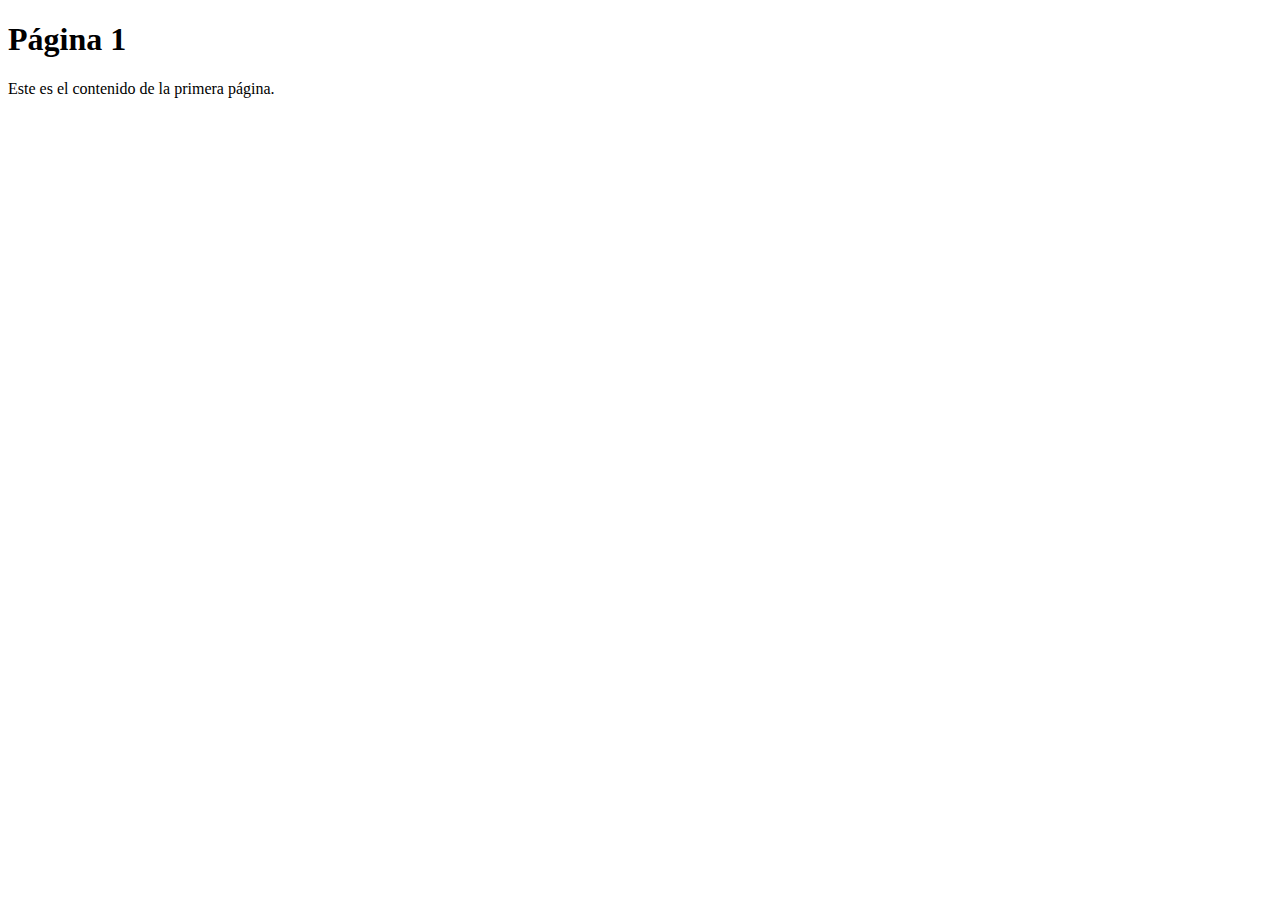
<file: src/main/resources/templates/page1.html>
<!DOCTYPE html>
<html lang="es" xmlns:th="http://www.thymeleaf.org">
<head>
    <title>Página 1</title>
</head>
<body>
<h1>Página 1</h1>
<p>Este es el contenido de la primera página.</p>
</body>
</html>
</file>
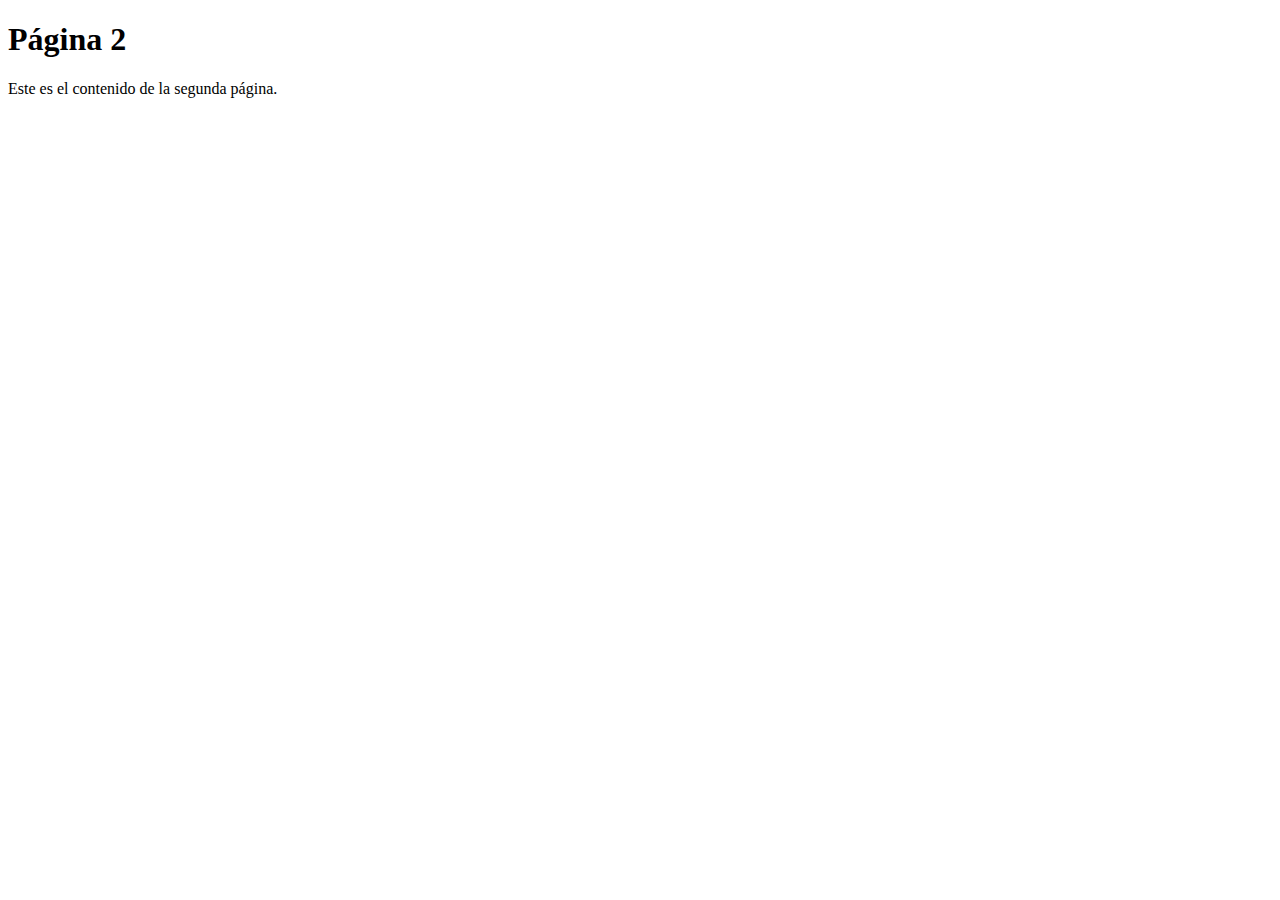
<file: src/main/resources/templates/page2.html>
<!DOCTYPE html>
<html lang="es" xmlns:th="http://www.thymeleaf.org">
<head>
    <title>Página 2</title>
</head>
<body>
<h1>Página 2</h1>
<p>Este es el contenido de la segunda página.</p>
</body>
</html>
</file>
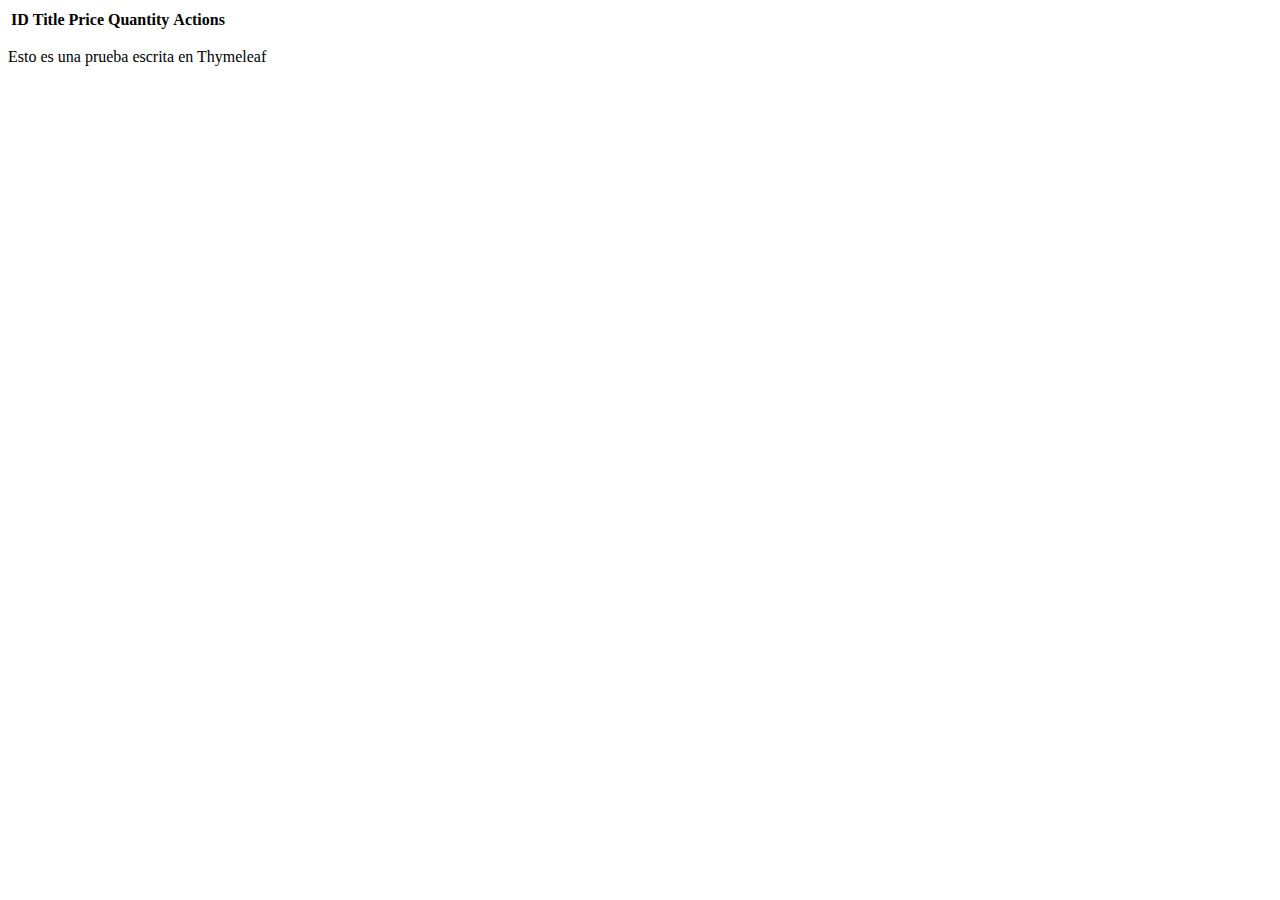
<file: src/main/resources/templates/product-list.html>
<!DOCTYPE html>
<html lang="en" xmlns:th="http://www.thymeleaf.org">
<head>
    <meta charset="UTF-8">
    <title>Listado de productos</title>

    <link href="https://cdn.jsdelivr.net/npm/bootstrap@5.2.0/dist/css/bootstrap.min.css" rel="stylesheet" integrity="sha384-gH2yIJqKdNHPEq0n4Mqa/HGKIhSkIHeL5AyhkYV8i59U5AR6csBvApHHNl/vI1Bx" crossorigin="anonymous">
</head>
<body>

<div class="container text-center mt-5">
    <div class="row">
        <div class="col-2">

        </div>
        <div class="col-8">

<!--            Tabla de productos-->

            <table class="table">
                <thead>
                <tr>
                    <th scope="col">ID</th>
                    <th scope="col">Title</th>
                    <th scope="col">Price</th>
                    <th scope="col">Quantity</th>
                    <th scope="col">Actions</th>
                </tr>
                </thead>
                <tbody>

                <!-- <tr th:each="product: ${products}">
                    <th scope="row" th:text="${product.id}"></th>
                    <td th:text="${product.title}"></td>
                    <td th:text="${product.price}"></td>
                    <td th:text="${product.quantity}"></td>
                    <td>
                        <a class="btn btn-primary" th:href="@{/products/{id}/view(id=${product.id})}">Ver</a>
                        <a class="btn btn-success" th:href="@{/products/{id}/edit(id=${product.id})}">Editar</a>
                        <a class="btn btn-danger" th:href="@{/products/{id}/delete(id=${product.id})}">Borrar</a>
                    </td>
                </tr> -->

                </tbody>
            </table>

        </div>
        <div class="col-2">
            <p>Esto es una prueba escrita en Thymeleaf</p>
        </div>
    </div>
</div>

<script src="https://cdn.jsdelivr.net/npm/bootstrap@5.2.0/dist/js/bootstrap.bundle.min.js" integrity="sha384-A3rJD856KowSb7dwlZdYEkO39Gagi7vIsF0jrRAoQmDKKtQBHUuLZ9AsSv4jD4Xa" crossorigin="anonymous"></script>
</body>
</html>
</file>
